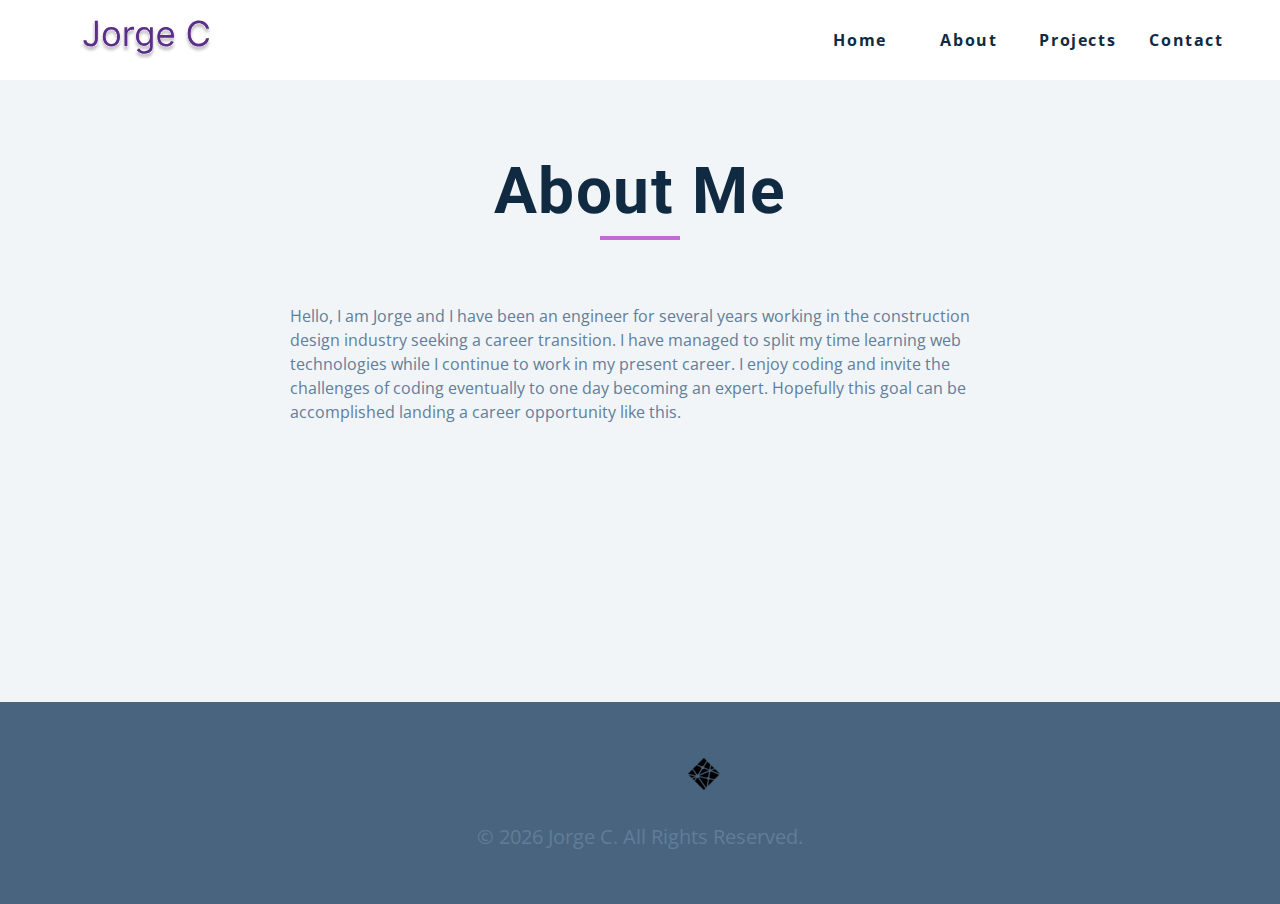
<file: about.html>
<!DOCTYPE html>
<html lang="en">
  <head>
    <meta charset="UTF-8" />
    <meta name="viewport" content="width=device-width, initial-scale=1.0" />
    <title>Jorge C || About</title>
    <!-- font-awesome -->
    <link
      rel="stylesheet"
      href="https://cdnjs.cloudflare.com/ajax/libs/font-awesome/6.2.1/css/all.min.css"
      integrity="sha512-MV7K8+y+gLIBoVD59lQIYicR65iaqukzvf/nwasF0nqhPay5w/9lJmVM2hMDcnK1OnMGCdVK+iQrJ7lzPJQd1w=="
      crossorigin="anonymous"
      referrerpolicy="no-referrer"
    />
    <!-- css -->
    <link rel="stylesheet" href="./css/styles.css" />
  </head>

  <body>
    <!-- navbar -->
    <nav class="nav" id="nav">
      <div class="nav-center">
        <!-- nav header -->
        <div class="nav-header">
          <img src="./images/logo.svg" class="nav-logo" alt="" />
          <button class="nav-btn" id="nav-btn">
            <i class="fas fa-bars"></i>
          </button>
        </div>
        <!-- nav links -->
        <ul class="nav-links">
          <li><a href="index.html">home</a></li>
          <li><a href="about.html">about</a></li>
          <li><a href="projects.html">projects</a></li>
          <li><a href="contact.html">contact</a></li>
        </ul>
      </div>
    </nav>
    <!-- end of navbar -->
    <!-- sidebar -->
    <aside class="sidebar" id="sidebar">
      <div>
        <button id="close-btn" class="close-btn">
          <i class="fas fa-times"></i>
        </button>
        <ul class="sidebar-links">
          <li><a href="index.html">home</a></li>
          <li><a href="about.html">about</a></li>
          <li><a href="projects.html">projects</a></li>
          <li><a href="contact.html">contact</a></li>
        </ul>
        <ul class="social-icons">
          <!-- single item -->
          <li>
            <a href="https://www.facebook.com" class="social-icon">
              <i class="fab fa-facebook"></i>
            </a>
          </li>
          <!-- end of single item -->
          <!-- single item -->
          <li>
            <a
              href="https://www.linkedin.com/in/jorge-cordova100/"
              class="social-icon"
            >
              <i class="fab fa-linkedin"></i>
            </a>
          </li>
          <!-- end of single item -->
          <!-- single item -->
          <li>
            <a href="https://www.github.com/jcdova" class="social-icon">
              <i class="fab fa-github"></i>
            </a>
          </li>
          <!-- end of single item -->
          <!-- single item -->
          <li>
            <a href="https://www.netlify.com" class="social-icon">
              <img
                src="./images/netlify_32x32.png"
                class="netlify-logo"
                alt="netlify-logo"
              />
            </a>
          </li>
          <!-- end of single item -->
          <!-- single item -->
          <li>
            <a href="https://www.instagram.com/dovabru" class="social-icon">
              <i class="fab fa-instagram"></i>
            </a>
          </li>
          <!-- end of single item -->
        </ul>
      </div>
    </aside>
    <!-- end of sidebar -->

    <!-- ############## -->
    <!-- ############## -->
    <!-- ############## -->
    <!-- ############## -->

    <section class="section single-page">
      <!-- section title -->
      <div class="section-title">
        <h1>about me</h1>
        <div class="underline"></div>
      </div>
      <!-- end of section title -->
      <div class="section-center page-info">
        <!-- about page -->
        <p>
          Hello, I am Jorge and I have been an engineer for several years
          working in the construction design industry seeking a career
          transition. I have managed to split my time learning web technologies
          while I continue to work in my present career. I enjoy coding and
          invite the challenges of coding eventually to one day becoming an
          expert. Hopefully this goal can be accomplished landing a career
          opportunity like this.
        </p>
      </div>
    </section>
    <!-- ############## -->
    <!-- ############## -->
    <!-- ############## -->
    <!-- ############## -->

    <!-- footer -->
    <footer class="footer">
      <ul class="social-icons">
        <!-- single item -->
        <li>
          <a href="https://www.facebook.com" class="social-icon">
            <i class="fab fa-facebook"></i>
          </a>
        </li>
        <!-- end of single item -->
        <!-- single item -->
        <li>
          <a
            href="https://www.linkedin.com/in/jorge-cordova100/"
            class="social-icon"
          >
            <i class="fab fa-linkedin"></i>
          </a>
        </li>
        <!-- end of single item -->
        <!-- single item -->
        <li>
          <a href="https://www.github.com/jcdova" class="social-icon">
            <i class="fab fa-github"></i>
          </a>
        </li>
        <!-- end of single item -->
        <!-- single item -->
        <li>
          <a href="https://www.netlify.com" class="social-icon">
            <img
              src="./images/netlify_32x32.png"
              class="netlify-logo"
              alt="netlify-logo"
            />
          </a>
        </li>
        <!-- end of single item -->
        <!-- single item -->
        <li>
          <a href="https://www.instagram.com/dovabru" class="social-icon">
            <i class="fab fa-instagram"></i>
          </a>
        </li>
        <!-- end of single item -->
      </ul>

      <p>&copy; <span id="date"></span> Jorge C. All rights reserved.</p>
    </footer>
    <script src="./js/app.js"></script>
  </body>
</html>
</file>
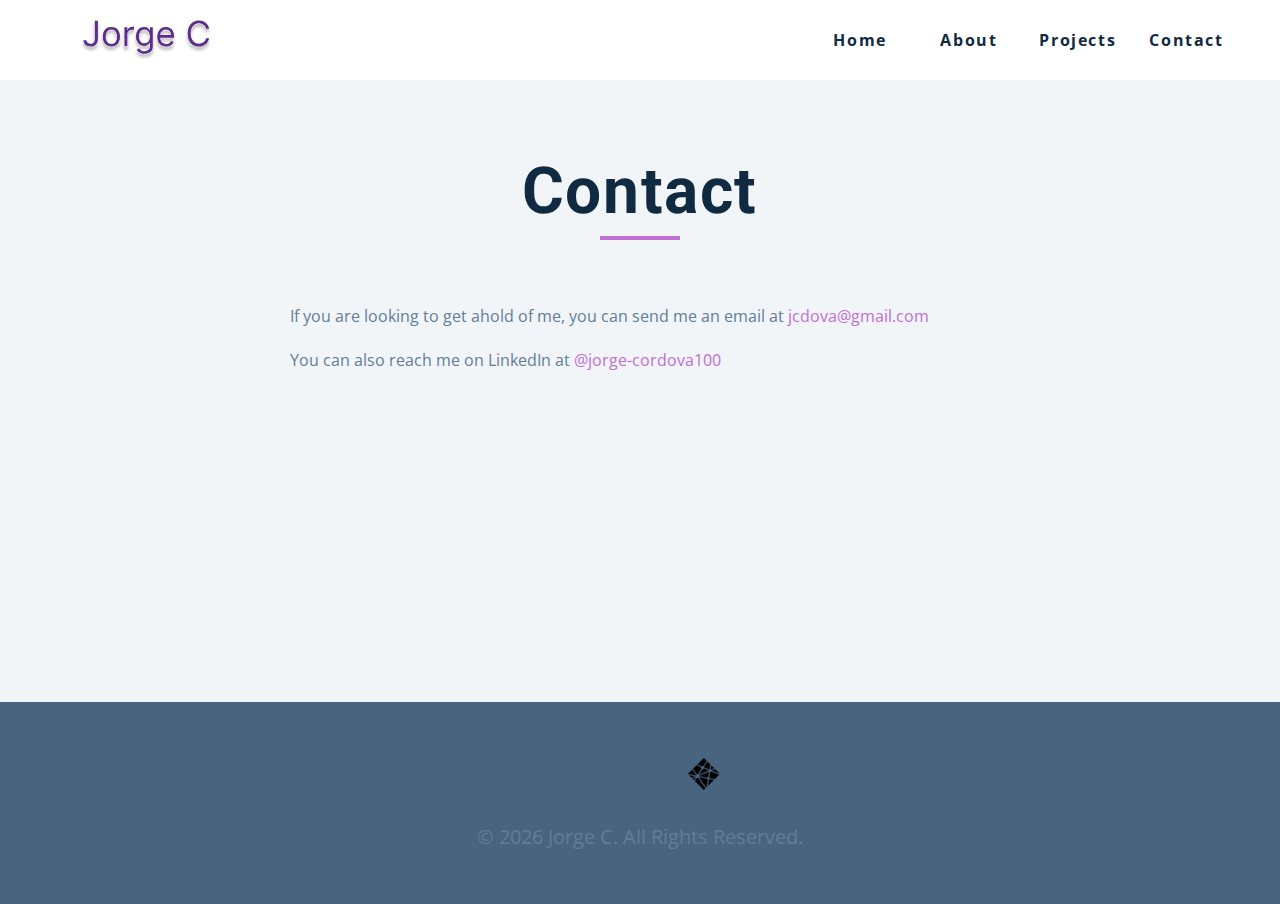
<file: contact.html>
<!DOCTYPE html>
<html lang="en">
  <head>
    <meta charset="UTF-8" />
    <meta name="viewport" content="width=device-width, initial-scale=1.0" />
    <title>Jorge C || Contact</title>
    <!-- font-awesome -->
    <link
      rel="stylesheet"
      href="https://cdnjs.cloudflare.com/ajax/libs/font-awesome/6.2.1/css/all.min.css"
      integrity="sha512-MV7K8+y+gLIBoVD59lQIYicR65iaqukzvf/nwasF0nqhPay5w/9lJmVM2hMDcnK1OnMGCdVK+iQrJ7lzPJQd1w=="
      crossorigin="anonymous"
      referrerpolicy="no-referrer"
    />
    <!-- css -->
    <link rel="stylesheet" href="./css/styles.css" />
  </head>

  <body>
    <!-- navbar -->
    <nav class="nav" id="nav">
      <div class="nav-center">
        <!-- nav header -->
        <div class="nav-header">
          <img src="./images/logo.svg" class="nav-logo" alt="" />
          <button class="nav-btn" id="nav-btn">
            <i class="fas fa-bars"></i>
          </button>
        </div>
        <!-- nav links -->
        <ul class="nav-links">
          <li><a href="index.html">home</a></li>
          <li><a href="about.html">about</a></li>
          <li><a href="projects.html">projects</a></li>
          <li><a href="contact.html">contact</a></li>
        </ul>
      </div>
    </nav>
    <!-- end of navbar -->
    <!-- sidebar -->
    <aside class="sidebar" id="sidebar">
      <div>
        <button id="close-btn" class="close-btn">
          <i class="fas fa-times"></i>
        </button>
        <ul class="sidebar-links">
          <li><a href="index.html">home</a></li>
          <li><a href="about.html">about</a></li>
          <li><a href="projects.html">projects</a></li>
          <li><a href="contact.html">contact</a></li>
        </ul>
        <ul class="social-icons">
          <!-- single item -->
          <li>
            <a href="https://www.facebook.com" class="social-icon">
              <i class="fab fa-facebook"></i>
            </a>
          </li>
          <!-- end of single item -->
          <!-- single item -->
          <li>
            <a
              href="https://www.linkedin.com/in/jorge-cordova100/"
              class="social-icon"
            >
              <i class="fab fa-linkedin"></i>
            </a>
          </li>
          <!-- end of single item -->
          <!-- single item -->
          <li>
            <a href="https://www.github.com/jcdova" class="social-icon">
              <i class="fab fa-github"></i>
            </a>
          </li>
          <!-- end of single item -->
          <!-- single item -->
          <li>
            <a href="https://www.netlify.com" class="social-icon">
              <img
                src="./images/netlify_32x32.png"
                class="netlify-logo"
                alt="netlify-logo"
              />
            </a>
          </li>
          <!-- end of single item -->
          <!-- single item -->
          <li>
            <a href="https://www.instagram.com/dovabru" class="social-icon">
              <i class="fab fa-instagram"></i>
            </a>
          </li>
          <!-- end of single item -->
        </ul>
      </div>
    </aside>
    <!-- end of sidebar -->

    <!-- ############## -->
    <!-- ############## -->
    <!-- ############## -->
    <!-- ############## -->

    <section class="section single-page">
      <!-- section title -->
      <div class="section-title">
        <h1>contact</h1>
        <div class="underline"></div>
      </div>
      <!-- end of section title -->
      <div class="section-center page-info">
        <!-- contact page-->
        <p>
          If you are looking to get ahold of me, you can send me an email at
          <a href="mailto:jcdova@gmail.com">jcdova@gmail.com</a>
        </p>
        <p>
          You can also reach me on LinkedIn at
          <a href="https://www.linkedin.com/in/jorge-cordova100/"
            >@jorge-cordova100</a
          >
        </p>
      </div>
    </section>
    <!-- ############## -->
    <!-- ############## -->
    <!-- ############## -->
    <!-- ############## -->

    <!-- footer -->
    <footer class="footer">
      <ul class="social-icons">
        <!-- single item -->
        <li>
          <a href="https://www.facebook.com" class="social-icon">
            <i class="fab fa-facebook"></i>
          </a>
        </li>
        <!-- end of single item -->
        <!-- single item -->
        <li>
          <a
            href="https://www.linkedin.com/in/jorge-cordova100/"
            class="social-icon"
          >
            <i class="fab fa-linkedin"></i>
          </a>
        </li>
        <!-- end of single item -->
        <!-- single item -->
        <li>
          <a href="https://www.github.com/jcdova" class="social-icon">
            <i class="fab fa-github"></i>
          </a>
        </li>
        <!-- end of single item -->
        <!-- single item -->
        <li>
          <a href="https://www.netlify.com" class="social-icon">
            <img
              src="./images/netlify_32x32.png"
              class="netlify-logo"
              alt="netlify-logo"
            />
          </a>
        </li>
        <!-- end of single item -->
        <!-- single item -->
        <li>
          <a href="https://www.instagram.com/dovabru" class="social-icon">
            <i class="fab fa-instagram"></i>
          </a>
        </li>
        <!-- end of single item -->
      </ul>

      <p>&copy; <span id="date"></span> Jorge C. All rights reserved.</p>
    </footer>
    <script src="./js/app.js"></script>
  </body>
</html>
</file>
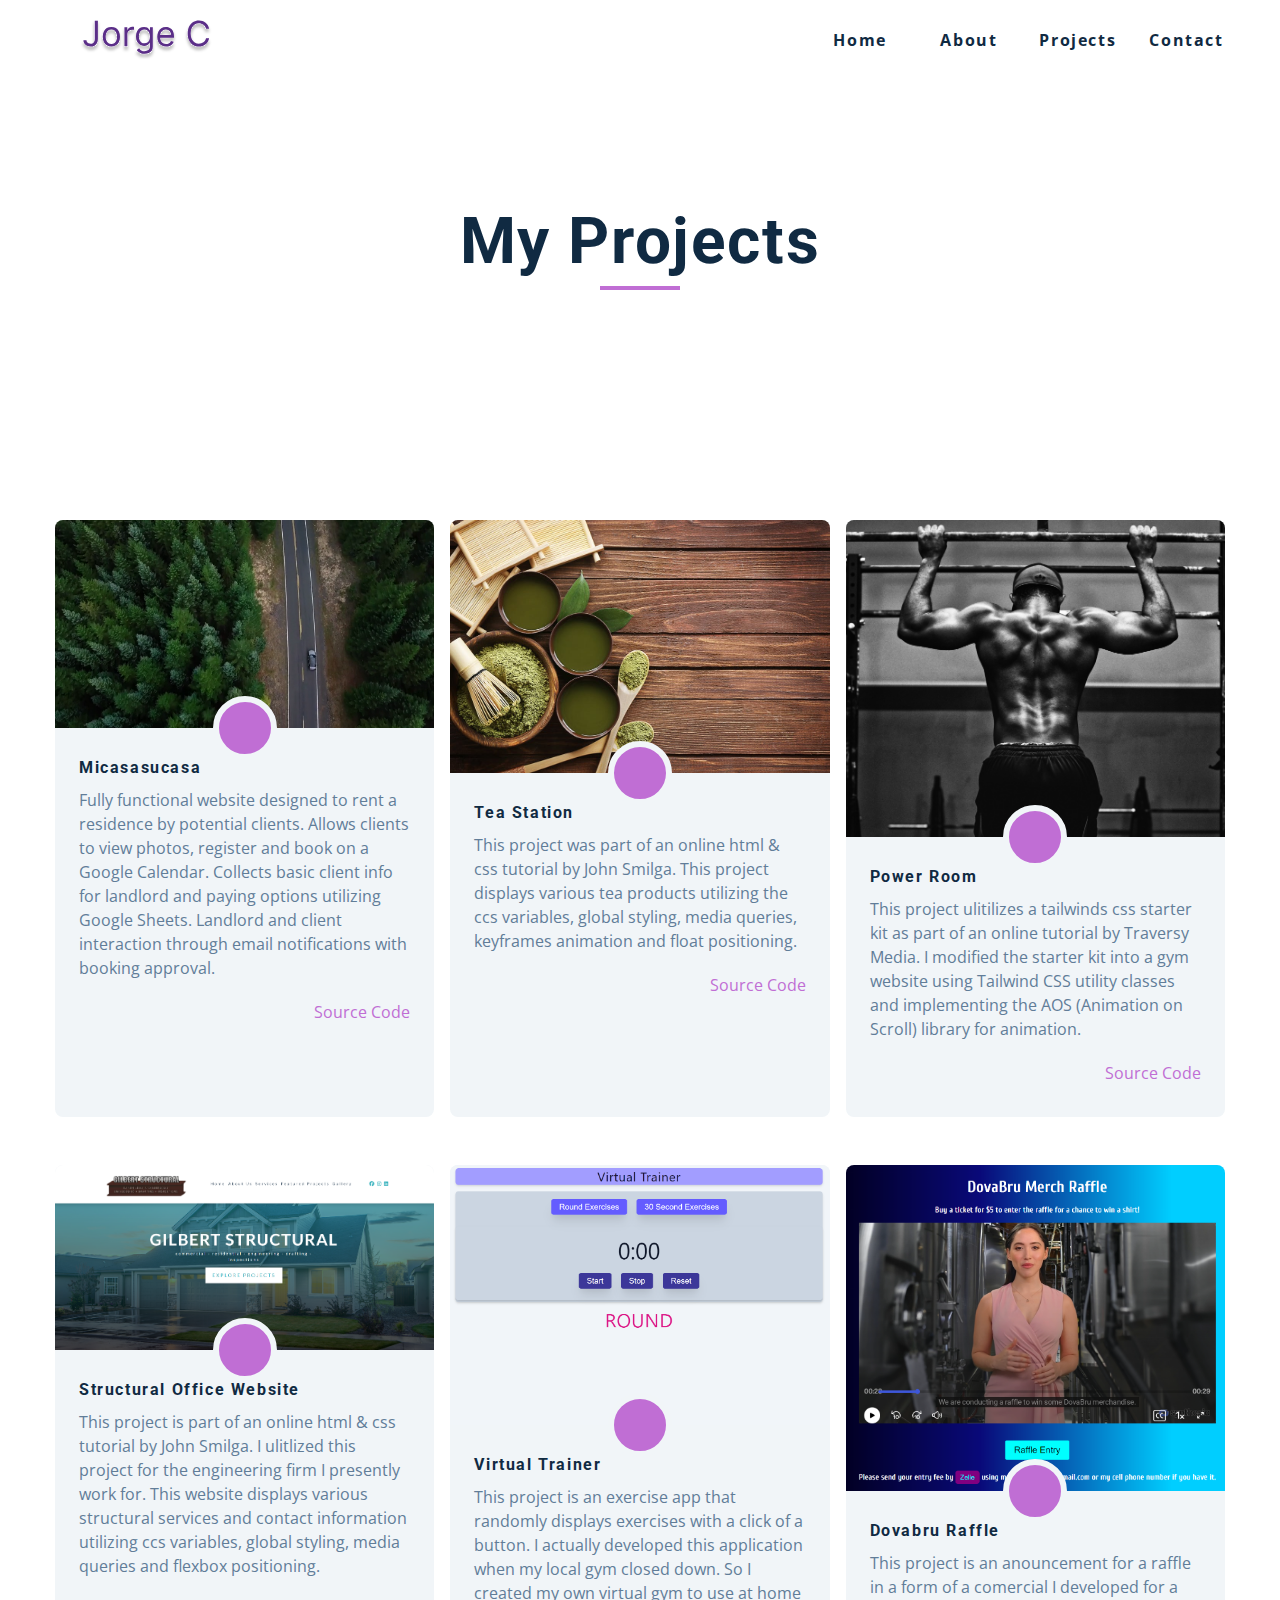
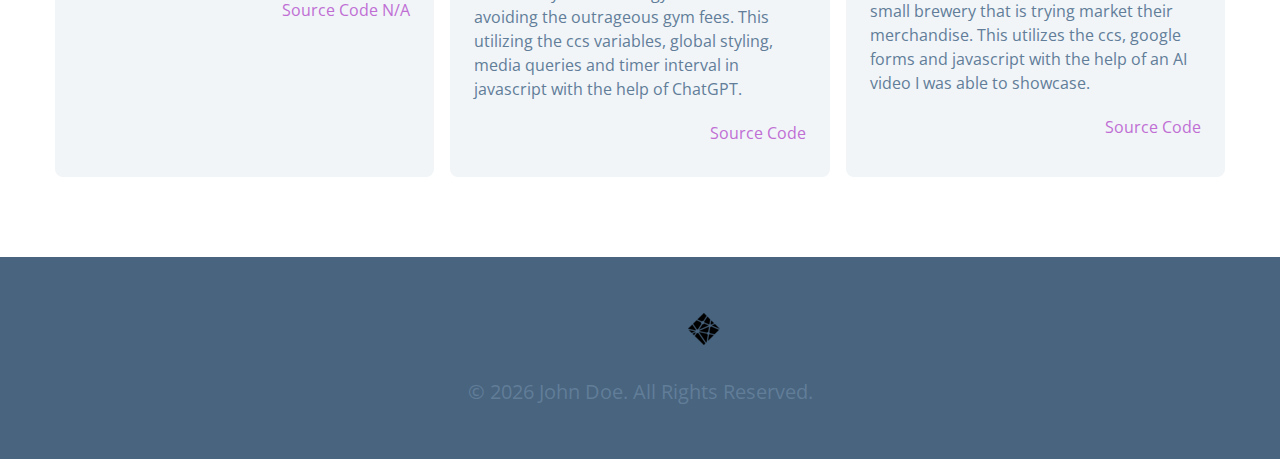
<file: projects.html>
<!DOCTYPE html>
<html lang="en">
  <head>
    <meta charset="UTF-8" />
    <meta name="viewport" content="width=device-width, initial-scale=1.0" />
    <title>Jorge C || Projects</title>
    <!-- font-awesome -->
    <link
      rel="stylesheet"
      href="https://cdnjs.cloudflare.com/ajax/libs/font-awesome/6.2.1/css/all.min.css"
      integrity="sha512-MV7K8+y+gLIBoVD59lQIYicR65iaqukzvf/nwasF0nqhPay5w/9lJmVM2hMDcnK1OnMGCdVK+iQrJ7lzPJQd1w=="
      crossorigin="anonymous"
      referrerpolicy="no-referrer"
    />
    <!-- css -->
    <link rel="stylesheet" href="./css/styles.css" />
  </head>

  <body>
    <!-- navbar -->
    <nav class="nav" id="nav">
      <div class="nav-center">
        <!-- nav header -->
        <div class="nav-header">
          <img src="./images/logo.svg" class="nav-logo" alt="" />
          <button class="nav-btn" id="nav-btn">
            <i class="fas fa-bars"></i>
          </button>
        </div>
        <!-- nav links -->
        <ul class="nav-links">
          <li><a href="index.html">home</a></li>
          <li><a href="about.html">about</a></li>
          <li><a href="projects.html">projects</a></li>
          <li><a href="contact.html">contact</a></li>
        </ul>
      </div>
    </nav>
    <!-- end of navbar -->
    <!-- sidebar -->
    <aside class="sidebar" id="sidebar">
      <div>
        <button id="close-btn" class="close-btn">
          <i class="fas fa-times"></i>
        </button>
        <ul class="sidebar-links">
          <li><a href="index.html">home</a></li>
          <li><a href="about.html">about</a></li>
          <li><a href="projects.html">projects</a></li>
          <li><a href="contact.html">contact</a></li>
        </ul>
        <ul class="social-icons">
          <!-- single item -->
          <li>
            <a href="https://www.facebook.com" class="social-icon">
              <i class="fab fa-facebook"></i>
            </a>
          </li>
          <!-- end of single item -->
          <!-- single item -->
          <li>
            <a
              href="https://www.linkedin.com/in/jorge-cordova100/"
              class="social-icon"
            >
              <i class="fab fa-linkedin"></i>
            </a>
          </li>
          <!-- end of single item -->
          <!-- single item -->
          <li>
            <a href="https://www.github.com/jcdova" class="social-icon">
              <i class="fab fa-github"></i>
            </a>
          </li>
          <!-- end of single item -->
          <!-- single item -->
          <li>
            <a href="https://www.netlify.com" class="social-icon">
              <img
                src="./images/netlify_32x32.png"
                class="netlify-logo"
                alt="netlify-logo"
              />
            </a>
          </li>
          <!-- end of single item -->
          <!-- single item -->
          <li>
            <a href="https://www.instagram.com/dovabru" class="social-icon">
              <i class="fab fa-instagram"></i>
            </a>
          </li>
          <!-- end of single item -->
        </ul>
      </div>
    </aside>
    <!-- end of sidebar -->

    <!-- ############## -->
    <!-- ############## -->
    <!-- ############## -->
    <!-- ############## -->
    <header class="projects-hero">
      <!-- section title -->
      <div class="section-title">
        <h1>my projects</h1>
        <div class="underline"></div>
      </div>
      <!-- end of section title -->
    </header>
    <section class="section">
      <div class="section-center projects-page-center">
        <!-- single project -->
        <article class="single-project">
          <div class="project-container">
            <img src="./images/micasa.png" alt="road image" />
            <a
              href="https://micasasucasa.netlify.app/pages"
              class="project-icon"
            >
              <i class="fas fa-home"></i>
            </a>
          </div>
          <div class="project-details">
            <h4>micasasucasa</h4>
            <p>
              Fully functional website designed to rent a residence by potential
              clients. Allows clients to view photos, register and book on a
              Google Calendar. Collects basic client info for landlord and
              paying options utilizing Google Sheets. Landlord and client
              interaction through email notifications with booking approval.
            </p>
            <div class="project-footer">
              <span>
                <i class="fab fa-github"></i>
              </span>
              <a href="https://github.com/jcdova/micasucasa">source code</a>
            </div>
          </div>
        </article>
        <!-- end of single project -->
        <!-- single project -->
        <article class="single-project">
          <div class="project-container">
            <img src="./images/tea_station.jpeg" alt="tea image" />
            <a href="https://craft-tea-proj.netlify.app" class="project-icon">
              <i class="fas fa-leaf"></i>
            </a>
          </div>
          <div class="project-details">
            <h4>tea station</h4>
            <p>
              This project was part of an online html & css tutorial by John
              Smilga. This project displays various tea products utilizing the
              ccs variables, global styling, media queries, keyframes animation
              and float positioning.
            </p>
            <div class="project-footer">
              <span>
                <i class="fab fa-github"></i>
              </span>
              <a href="https://github.com/jcdova/tea-station-proj"
                >source code</a
              >
            </div>
          </div>
        </article>
        <!-- end of single project -->
        <!-- single project -->
        <article class="single-project">
          <div class="project-container">
            <img src="./images/power_room.jpg" alt="gym image" />
            <a href="https://powergym-proj.netlify.app" class="project-icon">
              <i class="fas fa-dumbbell"></i>
            </a>
          </div>
          <div class="project-details">
            <h4>power room</h4>
            <p>
              This project ulitilizes a tailwinds css starter kit as part of an
              online tutorial by Traversy Media. I modified the starter kit into
              a gym website using Tailwind CSS utility classes and implementing
              the AOS (Animation on Scroll) library for animation.
            </p>
            <div class="project-footer">
              <span>
                <i class="fab fa-github"></i>
              </span>
              <a href="https://github.com/jcdova/gym_website">source code</a>
            </div>
          </div>
        </article>
        <!-- end of single project -->
        <!-- single project -->
        <article class="single-project">
          <div class="project-container">
            <img src="./images/gs_website_image.png" alt="backroads image" />
            <a
              href="https://gilbert-structural.netlify.app/"
              class="project-icon"
            >
              <i class="fas fa-building"></i>
            </a>
          </div>
          <div class="project-details">
            <h4>structural office website</h4>
            <p>
              This project is part of an online html & css tutorial by John
              Smilga. I ulitlized this project for the engineering firm I
              presently work for. This website displays various structural
              services and contact information utilizing ccs variables, global
              styling, media queries and flexbox positioning.
            </p>
            <div class="project-footer">
              <span>
                <i class="fab fa-github"></i>
              </span>
              <a href="https://github.com/jcdova/gsweb">source code n/a</a>
            </div>
          </div>
        </article>
        <!-- end of single project -->
        <!-- single project -->
        <article class="single-project">
          <div class="project-container">
            <img
              src="./images/virtual_trainer.png"
              alt="virtual trianer image"
            />
            <a href="https://virtual-trainer.netlify.app/" class="project-icon">
              <i class="fas fa-person-walking"></i>
            </a>
          </div>
          <div class="project-details">
            <h4>virtual trainer</h4>
            <p>
              This project is an exercise app that randomly displays exercises
              with a click of a button. I actually developed this application
              when my local gym closed down. So I created my own virtual gym to
              use at home avoiding the outrageous gym fees. This utilizing the
              ccs variables, global styling, media queries and timer interval in
              javascript with the help of ChatGPT.
            </p>
            <div class="project-footer">
              <span>
                <i class="fab fa-github"></i>
              </span>
              <a href="https://github.com/jcdova/vt2">source code</a>
            </div>
          </div>
        </article>
        <!-- end of single project -->
        <!-- single project -->
        <article class="single-project">
          <div class="project-container">
            <img
              src="./images/raffle_website_image.png"
              alt="raffle website image"
            />
            <a href="https://dovajoosraffle.netlify.app/" class="project-icon">
              <i class="fas fa-bullhorn"></i>
            </a>
          </div>
          <div class="project-details">
            <h4>dovabru raffle</h4>
            <p>
              This project is an anouncement for a raffle in a form of a
              comercial I developed for a small brewery that is trying market
              their merchandise. This utilizes the ccs, google forms and
              javascript with the help of an AI video I was able to showcase.
            </p>
            <div class="project-footer">
              <span>
                <i class="fab fa-github"></i>
              </span>
              <a href="https://github.com/jcdova/raffle">source code</a>
            </div>
          </div>
        </article>
        <!-- end of single project -->
      </div>
    </section>
    <!-- ############## -->
    <!-- ############## -->
    <!-- ############## -->
    <!-- ############## -->

    <!-- footer -->
    <footer class="footer">
      <ul class="social-icons">
        <!-- single item -->
        <li>
          <a href="https://www.facebook.com" class="social-icon">
            <i class="fab fa-facebook"></i>
          </a>
        </li>
        <!-- end of single item -->
        <!-- single item -->
        <li>
          <a href="https://www.linkedin.com" class="social-icon">
            <i class="fab fa-linkedin"></i>
          </a>
        </li>
        <!-- end of single item -->
        <!-- single item -->
        <li>
          <a href="https://www.github.com" class="social-icon">
            <i class="fab fa-github"></i>
          </a>
        </li>
        <!-- end of single item -->
        <!-- single item -->
        <li>
          <a href="https://www.netlify.com" class="social-icon">
            <img
              src="./images/netlify_32x32.png"
              class="netlify-logo"
              alt="netlify-logo"
            />
          </a>
        </li>
        <!-- end of single item -->
        <!-- single item -->
        <li>
          <a href="https://www.twitter.com" class="social-icon">
            <i class="fab fa-instagram"></i>
          </a>
        </li>
        <!-- end of single item -->
      </ul>

      <p>&copy; <span id="date"></span> John Doe. All rights reserved.</p>
    </footer>
    <script src="./js/app.js"></script>
  </body>
</html>
</file>
<file: css/styles.css>
/*
=============== 
Fonts
===============
*/
@import url('https://fonts.googleapis.com/css?family=Open+Sans|Roboto:400,700&display=swap');

/*
=============== 
Variables
===============
*/

:root {
  /* dark shades of primary color*/
  --clr-primary-1: #2d144a;
  --clr-primary-2: #451b66;
  --clr-primary-3: #602383;
  --clr-primary-4: #7e2a9f;
  /* primary/main color */
  --clr-primary-5: #c06ed4;
  /* lighter shades of primary color */
  --clr-primary-6: #cb6cd8;
  --clr-primary-7: #e29ce5;
  --clr-primary-8: #f2ccf0;
  --clr-primary-9: #fefdfe;
  --clr-primary-10: #ffffff;
  /* darkest grey - used for headings */
  --clr-grey-1: hsl(209, 61%, 16%);
  --clr-grey-2: hsl(211, 39%, 23%);
  --clr-grey-3: hsl(209, 34%, 30%);
  --clr-grey-4: hsl(209, 28%, 39%);
  /* grey used for paragraphs */
  --clr-grey-5: hsl(210, 22%, 49%);
  --clr-grey-6: hsl(209, 23%, 60%);
  --clr-grey-7: hsl(211, 27%, 70%);
  --clr-grey-8: hsl(210, 31%, 80%);
  --clr-grey-9: hsl(212, 33%, 89%);
  --clr-grey-10: hsl(210, 36%, 96%);
  --clr-white: #fff;
  --ff-primary: 'Roboto', sans-serif;
  --ff-secondary: 'Open Sans', sans-serif;
  --transition: all 0.3s linear;
  --spacing: 0.1rem;
  --radius: 0.5rem;
  --light-shadow: 0 5px 15px rgba(0, 0, 0, 0.1);
  --dark-shadow: 0 5px 15px rgba(0, 0, 0, 0.2);
  --max-width: 1170px;

  /* box shadow*/
  --shadow-1: 0 1px 3px 0 rgba(0, 0, 0, 0.1), 0 1px 2px 0 rgba(0, 0, 0, 0.06);
  --shadow-2: 0 4px 6px -1px rgba(0, 0, 0, 0.1),
    0 2px 4px -1px rgba(0, 0, 0, 0.06);
  --shadow-3: 0 10px 15px -3px rgba(0, 0, 0, 0.1),
    0 4px 6px -2px rgba(0, 0, 0, 0.05);
  --shadow-4: 0 20px 25px -5px rgba(0, 0, 0, 0.1),
    0 10px 10px -5px rgba(0, 0, 0, 0.04);
}
/*
=============== 
Global Styles
===============
*/

*,
::after,
::before {
  margin: 0;
  padding: 0;
  box-sizing: border-box;
}
body {
  font-family: var(--ff-secondary);
  background: var(--clr-white);
  color: var(--clr-grey-1);
  line-height: 1.5;
  font-size: 0.875rem;
}
ul {
  list-style-type: none;
}
a {
  text-decoration: none;
}
img:not(.nav-logo) {
  width: 100%;
  display: block;
}

h1,
h2,
h3,
h4 {
  letter-spacing: var(--spacing);
  text-transform: capitalize;
  line-height: 1.25;
  margin-bottom: 0.75rem;
  font-family: var(--ff-primary);
}
h1 {
  font-size: 3rem;
}
h2 {
  font-size: 2rem;
}
h3 {
  font-size: 1.25rem;
}
h4 {
  font-size: 0.875rem;
}
p {
  margin-bottom: 1.25rem;
  color: var(--clr-grey-5);
}
@media screen and (min-width: 800px) {
  h1 {
    font-size: 4rem;
  }
  h2 {
    font-size: 2.5rem;
  }
  h3 {
    font-size: 1.75rem;
  }
  h4 {
    font-size: 1rem;
  }
  body {
    font-size: 1rem;
  }
  h1,
  h2,
  h3,
  h4 {
    line-height: 1;
  }
}
/*  global classes */

.btn {
  text-transform: uppercase;
  background: var(--clr-primary-5);
  color: var(--clr-primary-1);
  padding: 0.375rem 0.75rem;
  letter-spacing: var(--spacing);
  display: inline-block;
  font-weight: 700;
  transition: var(--transition);
  font-size: 0.875rem;
  border: 2px solid transparent;
  cursor: pointer;
  box-shadow: 0 1px 3px rgba(0, 0, 0, 0.2);
  border-radius: var(--radius);
}
.btn:hover {
  color: var(--clr-primary-1);
  background: var(--clr-primary-7);
}
/* section */
.section {
  padding: 5rem 0;
}

.section-center {
  width: 90vw;
  margin: 0 auto;
  max-width: 1170px;
}
@media screen and (min-width: 992px) {
  .section-center {
    width: 95vw;
  }
}
/* added during recording */
.underline {
  width: 5rem;
  height: 0.25rem;
  margin-bottom: 1.25rem;
  background: var(--clr-primary-5);
  margin-left: auto;
  margin-right: auto;
}
.section-title {
  margin-bottom: 4rem;
  text-align: center;
}
.bg-grey {
  background: var(--clr-grey-9);
}
/*
=============== 
Navbar
===============
*/
.nav-links {
  display: none;
}
.nav {
  height: 5rem;
  padding: 1rem;
  display: grid;
  align-items: center;
  transition: var(--transition);
}
.nav-center {
  width: 100%;
  max-width: 1170px;
  margin: 0 auto;
}
.nav-header {
  display: grid;
  grid-template-columns: auto 1fr;
  align-items: center;
}
.nav-btn {
  background: transparent;
  border-color: transparent;
  color: var(--clr-primary-5);
  font-size: 2rem;
  cursor: pointer;
  /* justify-content:space-between */
  justify-self: end;
}
@media screen and (min-width: 768px) {
  .nav {
    background: var(--clr-primary-10);
  }
  .nav-btn {
    display: none;
  }
  .nav-links {
    display: grid;
    grid-template-columns: repeat(4, 1fr);
    justify-items: center;
    -moz-column-gap: 2rem;
    column-gap: 2rem;
    justify-self: end;
  }
  .nav-links a {
    text-transform: capitalize;
    color: var(--clr-grey-1);
    font-weight: bold;
    letter-spacing: var(--spacing);
    transition: var(--transition);
  }
  .nav-links a:hover {
    color: var(--clr-primary-5);
  }
  .nav-center {
    display: grid;
    grid-template-columns: auto 1fr;
    align-items: center;
  }
}
/* fixed navbar */
.navbar-fixed {
  position: fixed;
  top: 0;
  left: 0;
  width: 100%;
  background: var(--clr-white);
  z-index: 2;
  box-shadow: var(--light-shadow);
}
/*
=============== 
Sidebar
===============
*/
.sidebar {
  position: fixed;
  top: 0;
  left: 0;
  width: 100%;
  height: 100%;
  background: var(--clr-grey-10);
  z-index: 4;
  display: grid;
  /* align-items: center;
  justify-content: center; */
  place-items: center;
  transition: var(--transition);
  /* add later */
  transform: translateX(-100%);
}
.show-sidebar {
  transform: translateX(0);
}
.sidebar-links {
  text-align: center;
}
.sidebar-links a {
  font-size: 2rem;
  text-transform: capitalize;
  transition: var(--transition);
  color: var(--clr-grey-5);
  letter-spacing: var(--spacing);
  display: inline-block;
  margin-bottom: 1.5rem;
}
.sidebar-links a:hover {
  color: var(--clr-primary-5);
}
.social-icons {
  display: grid;
  margin-top: 3rem;
  width: 20rem;
  grid-template-columns: repeat(5, 1fr);
  justify-items: center;
}
.social-icon {
  font-size: 2rem;
  color: var(--clr-grey-1);
  transition: var(--transition);
}
.netlify-logo {
  padding-top: 8px;
}
.social-icon:hover {
  color: var(--clr-primary-5);
}
.close-btn {
  position: absolute;
  top: 1rem;
  right: 1rem;
  font-size: 3rem;
  background: transparent;
  border: transparent;
  transition: var(--transition);
  color: #bb2525;
}
.close-btn:hover {
  color: #e66b6b;
  cursor: pointer;
}
/*
=============== 
Hero
===============
*/
/* underline added to globals */
.hero .underline {
  margin-bottom: 0.5rem;
  margin-left: 0;
}
.hero-img {
  display: none;
}
.hero {
  background: var(--clr-grey-10);
}
.hero-center {
  min-height: calc(100vh - 5rem);
  display: grid;
  place-items: center;
}
.hero-info h4 {
  color: var(--clr-primary-5);
}
.hero-icons {
  justify-items: start;
}
.hero-btn {
  margin-top: 1.25rem;
}
.contact_resume-btn {
  display: grid;
  grid-template-columns: 1fr 1fr;
}
@media screen and (min-width: 992px) {
  .hero-img {
    display: block;
    position: relative;
  }
  .hero-center {
    grid-template-columns: 1fr 1fr;
  }
  .hero-img::before,
  .about-img::before {
    content: '';
    position: absolute;
    width: 100%;
    height: 100%;
    border: 0.25rem solid var(--clr-primary-5);
    top: 2rem;
    right: -2rem;
    border-radius: var(--radius);
  }
}
.hero-photo {
  max-width: 25rem;
  max-height: 30rem;
  -o-object-fit: cover;
  object-fit: cover;
  border-radius: var(--radius);
  position: relative;
}
/*
=============== 
About
===============
*/
/* section title added to globals */
.about-title {
  text-align: left;
  margin-bottom: 2rem;
}
.about-title .underline {
  margin-left: 0;
}
.about-center {
  display: grid;
  gap: 3rem 2rem;
}
.about-img {
  justify-self: center;
}
@media screen and (min-width: 992px) {
  .about-center {
    grid-template-columns: 1fr 1fr;
  }
  .about-img {
    position: relative;
  }
  .about-img::before {
    left: -2rem;
  }
  .about-info {
    align-self: center;
  }
}
/*
=============== 
Services
===============
*/
/* bg-grey in globals */
.service {
  background: var(--clr-grey-9);
  padding: 3rem 1.5rem;
  margin-bottom: 2rem;
  border-radius: var(--radius);
  text-align: center;
  transition: var(--transition);
}
.service-icon {
  font-size: 2rem;
  margin-bottom: 1.5rem;
}
.service .underline {
  width: 3rem;
  height: 0.12rem;
  transition: var(--transition);
}
.service p {
  transition: var(--transition);
}
.service h4 {
  text-transform: none;
}
.service:hover {
  background: var(--clr-grey-5);
  color: var(--clr-white);
  transform: scale(1.06);
}
.service:hover p {
  color: var(--clr-white);
}
.service:hover .underline {
  background: var(--clr-white);
}
@media screen and (min-width: 676px) {
  .services-center {
    display: grid;
    grid-template-columns: 1fr 1fr;
    -moz-column-gap: 2rem;
    column-gap: 2rem;
  }
}
@media screen and (min-width: 992px) {
  .services-center {
    grid-template-columns: 1fr 1fr 1fr;
  }
}
/* small screen layout setup */
/*
=============== 
Projects
===============
*/
.projects-text {
  width: 85vw;
  max-width: 30rem;
  margin: 0 auto;
}
.project {
  position: relative;
  background: var(--clr-primary-5);
  border-radius: var(--radius);
  margin-bottom: 2rem;
}
.project-info {
  text-align: center;
  color: var(--clr-white);
  position: absolute;
  top: 50%;
  left: 50%;
  transform: translate(-50%, -50%);
  transition: var(--transition);
  opacity: 0;
}
.project-info p {
  text-transform: capitalize;
  color: var(--clr-white);
}
.project:hover .project-info {
  opacity: 1;
}
.project-img {
  transition: var(--transition);
  border-radius: var(--radius);
  height: 15rem;
  -o-object-fit: cover;
  object-fit: cover;
}
.project:hover .project-img {
  opacity: 0.1;
}
.project::after {
  content: '';
  position: absolute;
  top: 0;
  left: 0;
  width: 100%;
  height: 100%;
  border: 0.25rem solid var(--clr-white);
  border-radius: var(--radius);
  transition: var(--transition);
  opacity: 0;
}
.project:hover::after {
  opacity: 1;
  transform: scale(0.6);
}
@media screen and (min-width: 676px) {
  .projects-center {
    display: grid;
    grid-template-columns: 1fr 1fr;
    -moz-column-gap: 2rem;
    column-gap: 2rem;
  }
}
@media screen and (min-width: 992px) {
  .projects-center {
    grid-template-columns: repeat(3, 1fr);
  }
}
@media screen and (min-width: 1170px) {
  .projects-center {
    grid-template-rows: 200px 200px;
    gap: 1rem;
    grid-template-areas:
      'a b e'
      'a c d';
  }
  .project-img {
    height: 100%;
  }
  .project {
    height: 100%;
  }
  .project-1 {
    grid-area: a;
  }
  .project-2 {
    grid-area: b;
  }
  .project-3 {
    grid-area: c;
  }
  .project-4 {
    grid-area: d;
  }
  .project-5 {
    grid-area: e;
  }
}
/*
=============== 
Connect
===============
*/
.connect {
  min-height: 40vh;
  position: relative;
  padding: 10rem 0 5rem 0;
  margin: 5rem 0;
}
.video-container {
  position: absolute;
  top: 0;
  left: 0;
  width: 100%;
  height: 100%;
  -o-object-fit: cover;
  object-fit: cover;
  z-index: -2;
}
.connect::after {
  content: '';
  position: absolute;
  top: 0;
  left: 0;
  width: 100%;
  height: 100%;
  background: var(--clr-white);
  opacity: 0.7;
  z-index: -1;
}
.connect {
  display: grid;
  place-items: center;
}
.video-banner {
  margin-bottom: 2rem;
}
.video-text {
  max-width: 30rem;
}
.video-banner {
  background: var(--clr-primary-10);
  padding: 3rem 5rem 12rem 5rem;
  text-align: center;

  -webkit-clip-path: polygon(
    0% 0%,
    100% 0%,
    100% 75%,
    75% 75%,
    75% 100%,
    50% 75%,
    0% 75%
  );

  clip-path: polygon(
    0% 0%,
    100% 0%,
    100% 75%,
    75% 75%,
    75% 100%,
    50% 75%,
    0% 75%
  );
}
.connect {
  -webkit-clip-path: polygon(50% 0, 100% 10%, 99% 90%, 53% 100%, 0 90%, 0 10%);
  clip-path: polygon(50% 0, 100% 10%, 99% 90%, 53% 100%, 0 90%, 0 10%);
}
/*
=============== 
Timeline
===============
*/
.timeline-center {
  width: 80vw;
  max-width: 40rem;
}
.timeline-item {
  border-top: 2px dashed var(--clr-primary-5);
  margin: 0;
  padding: 4rem 2rem;
  position: relative;
}
.timeline p {
  margin-bottom: 0;
}
.timeline-item:hover p {
  color: var(--clr-primary-3);
  transform: scaleY(1.3);
}
.timeline-item:nth-child(even) {
  border-left: 2px dashed var(--clr-primary-5);
  border-top-left-radius: 2rem;
  border-bottom-left-radius: 2rem;
  margin-right: 2rem;
  padding-right: 0;
}
.timeline-item:nth-child(odd) {
  border-right: 2px dashed var(--clr-primary-5);
  border-top-right-radius: 2rem;
  border-bottom-right-radius: 2rem;
  margin-left: 2rem;
  padding-left: 0;
}
.timeline-item:first-child {
  border-top: 0;
  border-top-right-radius: 0;
}
.timeline-item:last-child {
  border-bottom-left-radius: 0;
}
.number {
  position: absolute;
  top: 50%;
  transform: translate(-50%, -50%);
  margin-bottom: 0;
  background: var(--clr-primary-5);
  width: 2rem;
  height: 2rem;
  border-radius: 50%;
  display: grid;
  place-items: center;
  color: var(--clr-primary-1);
  font-weight: bold;
}
.timeline-item:nth-child(even) .number {
  left: 0;
}
.timeline-item:nth-child(odd) .number {
  right: 0;
  transform: translate(50%, -50%);
}
/*
=============== 
Blog
===============
*/
.blog {
  background: var(--clr-grey-9);
}
.card {
  height: 30rem;
  position: relative;
  perspective: 1500px;
}

.card-side {
  transition: all 2s linear;
  -webkit-backface-visibility: hidden;
  backface-visibility: hidden;
  position: absolute;
  top: 0;
  left: 0;
  width: 100%;
  height: 100%;
  border-radius: var(--radius);
  -webkit-transform: translate3d(0, 0, 0);
  visibility: visible;
}
.card-front {
  background: var(--clr-white);
}
.card-back {
  background: var(--clr-primary-10);
  transform: rotateY(180deg);
  display: grid;
  place-items: center;
}
.card:hover .card-front {
  transform: rotateY(-180deg);
}
.card:hover .card-back {
  transform: rotateY(0);
}
/* rest of the styles */
.card-info {
  padding: 1rem 1.5rem;
}
.card-info p {
  height: auto;
}
.card-front img {
  height: 13rem;
  -o-object-fit: cover;
  object-fit: cover;
  border-top-left-radius: var(--radius);
  border-top-right-radius: var(--radius);
}

.card-footer {
  display: grid;
  grid-template-columns: auto 1fr;
  align-items: center;
}
.card-footer img {
  width: 2rem;
  height: 2rem;
  -o-object-fit: cover;
  object-fit: cover;
  border-radius: 50%;
}
.card-footer p {
  margin-bottom: 0;
  text-transform: uppercase;
  justify-self: end;
  color: var(--clr-primary-5);
  font-size: 0.85rem;
}
.blog-center {
  display: grid;
  grid-template-columns: repeat(auto-fill, minmax(330px, 1fr));
  gap: 3rem 1rem;
}
/*
=============== 
Single Page
===============
*/
.single-page {
  background: var(--clr-grey-10);
  min-height: calc(100vh - 5rem - 198px);
}
.page-info {
  max-width: 700px;
}
.page-info a {
  text-transform: uppercase;
  color: var(--clr-primary-5);
  transition: var(--transition);
}
.page-info a {
  text-transform: none;
}
.page-info a:hover {
  text-transform: uppercase;
  color: var(--clr-primary-1);
  transition: var(--transition);
}
/*
=============== 
Products Page
===============
*/
.projects-hero {
  height: 40vh;
  background: var(--clr-primary-10);
  display: grid;
  place-items: center;
}
.projects-hero .section-title {
  margin-bottom: 0;
}
.single-project {
  background: var(--clr-grey-10);
  border-radius: var(--radius);
}
.project-container img {
  border-top-left-radius: var(--radius);
  border-top-right-radius: var(--radius);
}
.project-container {
  position: relative;
}
.project-icon {
  position: absolute;
  font-size: 1.75rem;
  bottom: 0;
  left: 50%;
  transform: translate(-50%, 50%);
  height: 4rem;
  width: 4rem;
  display: grid;
  place-items: center;
  background: var(--clr-primary-5);
  border-radius: 50%;
  color: var(--clr-primary-1);
  border: 0.375rem solid var(--clr-grey-10);
}
.project-details {
  padding: 2rem 1.5rem;
}
.project-footer {
  display: grid;
  grid-template-columns: 1fr 1fr;
  color: var(--clr-primary-5);
}
.project-footer a {
  color: var(--clr-primary-5);
  text-transform: capitalize;
  transition: var(--transition);
  justify-self: end;
}
.project-footer a:hover {
  color: var(--clr-primary-1);
}
.projects-page-center {
  display: grid;
  grid-template-columns: repeat(auto-fill, minmax(330px, 1fr));
  gap: 3rem 1rem;
}
/*
=============== 
Footer
===============
*/
.footer {
  padding-bottom: 2rem;
  background: var(--clr-grey-4);
  display: grid;
  place-items: center;
}
.footer .social-icons {
  margin-bottom: 2rem;
}
.footer .social-icon {
  color: var(--clr-primary-5);
}
.footer .social-icon:hover {
  color: var(--clr-primary-10);
}
.footer p {
  font-size: 1.25rem;
  text-transform: capitalize;
}
/*
</file>
